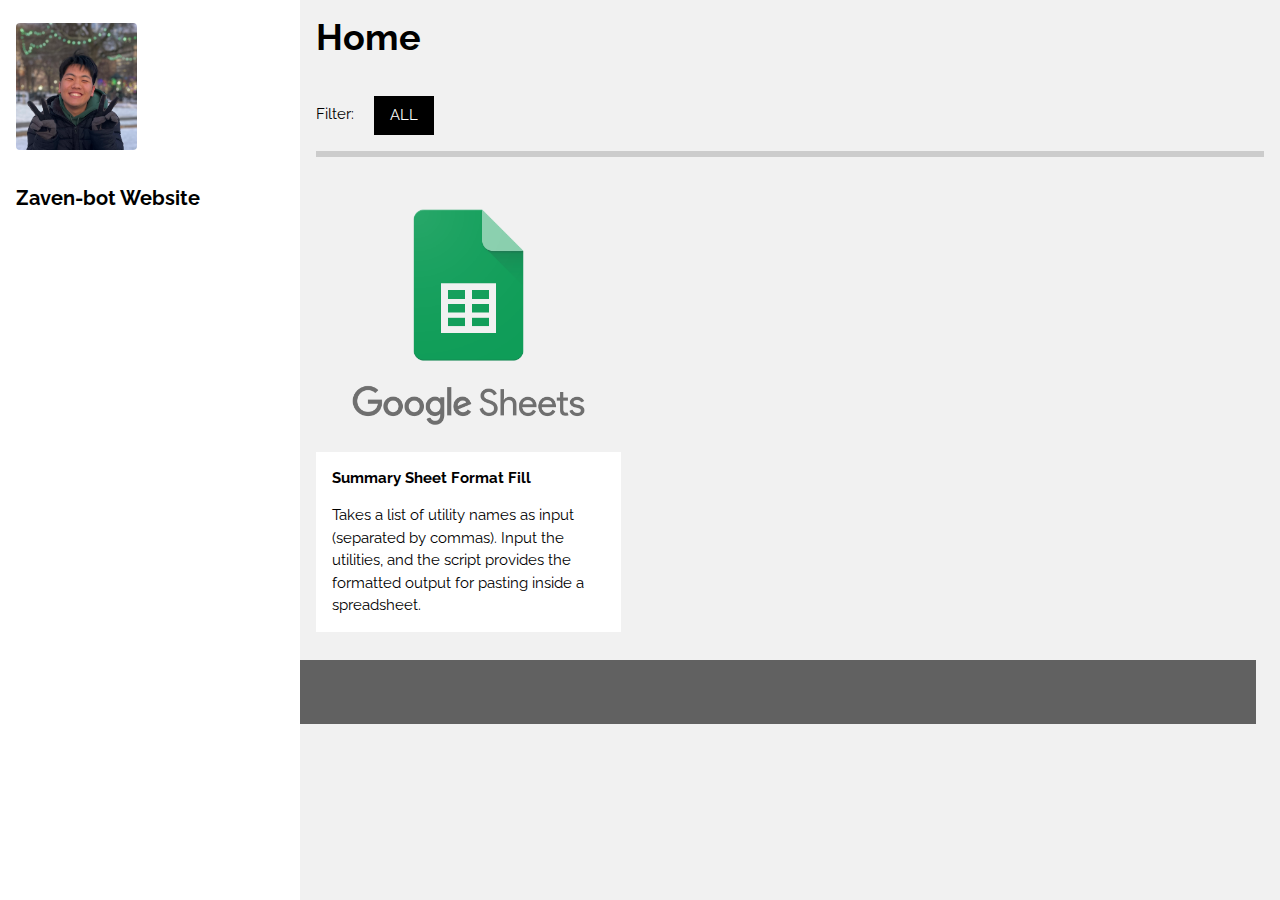
<file: index.html>
<!DOCTYPE html>
<html>
<head>
<title>Home</title>
<meta charset="UTF-8">
<meta name="viewport" content="width=device-width, initial-scale=1">
<link rel="stylesheet" href="newstyles.css">
<link rel="stylesheet" href="https://fonts.googleapis.com/css?family=Raleway">
<link rel="stylesheet" href="https://cdnjs.cloudflare.com/ajax/libs/font-awesome/4.7.0/css/font-awesome.min.css">
<style>
body,h1,h2,h3,h4,h5,h6 {font-family: "Raleway", sans-serif}
</style>
</head>
<body class="w3-light-grey w3-content" style="max-width:1600px">

<!-- Sidebar/menu -->
<nav class="w3-sidebar w3-collapse w3-white w3-animate-left" style="z-index:3;width:300px;" id="mySidebar"><br>
  <div class="w3-container">
    <!-- <a href="#" onclick="w3_close()" class="w3-hide-large w3-right w3-jumbo w3-padding w3-hover-grey" title="close menu">
      <i class="fa fa-remove"></i>
    </a> -->
    <img src="Ian.jpg" style="width:45%;" class="w3-round"><br><br>
    <h4><b>Zaven-bot Website</b></h4>
    <!-- <p class="w3-text-grey">Template by W3.CSS</p> -->
  </div>
  <div class="w3-bar-block">
    <!-- <a href="#portfolio" onclick="w3_close()" class="w3-bar-item w3-button w3-padding w3-text-teal"><i class="fa fa-th-large fa-fw w3-margin-right"></i>PORTFOLIO</a>  -->
    <!-- <a href="#about" onclick="w3_close()" class="w3-bar-item w3-button w3-padding"><i class="fa fa-user fa-fw w3-margin-right"></i>ABOUT</a>  -->
    <!-- <a href="#contact" onclick="w3_close()" class="w3-bar-item w3-button w3-padding"><i class="fa fa-envelope fa-fw w3-margin-right"></i>CONTACT</a> -->
  </div>
  <!-- <div class="w3-panel w3-large">
    <i class="fa fa-facebook-official w3-hover-opacity"></i>
    <i class="fa fa-instagram w3-hover-opacity"></i>
    <i class="fa fa-snapchat w3-hover-opacity"></i>
    <i class="fa fa-pinterest-p w3-hover-opacity"></i>
    <i class="fa fa-twitter w3-hover-opacity"></i>
    <i class="fa fa-linkedin w3-hover-opacity"></i>
  </div> -->
</nav>

<!-- Overlay effect when opening sidebar on small screens -->
<div class="w3-overlay w3-hide-large w3-animate-opacity" onclick="w3_close()" style="cursor:pointer" title="close side menu" id="myOverlay"></div>

<!-- !PAGE CONTENT! -->
<div class="w3-main" style="margin-left:300px">

  <!-- Header -->
  <header id="portfolio">
    <!-- <a href="#"><img src="/w3images/avatar_g2.jpg" style="width:65px;" class="w3-circle w3-right w3-margin w3-hide-large w3-hover-opacity"></a> -->
    <span class="w3-button w3-hide-large w3-xxlarge w3-hover-text-grey" onclick="w3_open()"><i class="fa fa-bars"></i></span>
    <div class="w3-container">
    <h1><b>Home</b></h1>
    <div class="w3-section w3-bottombar w3-padding-16">
      <span class="w3-margin-right">Filter:</span> 
      <button class="w3-button w3-black">ALL</button>
      <!-- <button class="w3-button w3-white"><i class="fa fa-diamond w3-margin-right"></i>Design</button>
      <button class="w3-button w3-white w3-hide-small"><i class="fa fa-photo w3-margin-right"></i>Photos</button>
      <button class="w3-button w3-white w3-hide-small"><i class="fa fa-map-pin w3-margin-right"></i>Art</button> -->
    </div>
    </div>
  </header>
  
  <!-- First Photo Grid-->
  <div class="w3-row-padding">
        
        <div class="w3-third w3-container w3-margin-bottom">
                <a href="ssff.html" style="text-decoration: none;"> <!-- Add style here -->
                    <img src="googlesheets.png" alt="Google Sheets" style="width:100%" class="w3-hover-opacity">
                    <div class="w3-container w3-white">
                        <p><b>Summary Sheet Format Fill</b></p>
                        <p>Takes a list of utility names as input (separated by commas). Input the utilities, and the script provides the formatted output for pasting inside a spreadsheet.</p>
                    </div>
                </a>
            </div>
    <!-- <div class="w3-third w3-container w3-margin-bottom">
      <img src="/w3images/lights.jpg" alt="Norway" style="width:100%" class="w3-hover-opacity">
      <div class="w3-container w3-white">
        <p><b>Lorem Ipsum</b></p>
        <p>Praesent tincidunt sed tellus ut rutrum. Sed vitae justo condimentum, porta lectus vitae, ultricies congue gravida diam non fringilla.</p>
      </div>
    </div>
    <div class="w3-third w3-container">
      <img src="/w3images/nature.jpg" alt="Norway" style="width:100%" class="w3-hover-opacity">
      <div class="w3-container w3-white">
        <p><b>Lorem Ipsum</b></p>
        <p>Praesent tincidunt sed tellus ut rutrum. Sed vitae justo condimentum, porta lectus vitae, ultricies congue gravida diam non fringilla.</p>
      </div> -->
    </div>
  </div>
  
  <!-- Second Photo Grid-->
  <!-- <div class="w3-row-padding">
    <div class="w3-third w3-container w3-margin-bottom">
      <img src="/w3images/p1.jpg" alt="Norway" style="width:100%" class="w3-hover-opacity">
      <div class="w3-container w3-white">
        <p><b>Lorem Ipsum</b></p>
        <p>Praesent tincidunt sed tellus ut rutrum. Sed vitae justo condimentum, porta lectus vitae, ultricies congue gravida diam non fringilla.</p>
      </div>
    </div>
    <div class="w3-third w3-container w3-margin-bottom">
      <img src="/w3images/p2.jpg" alt="Norway" style="width:100%" class="w3-hover-opacity">
      <div class="w3-container w3-white">
        <p><b>Lorem Ipsum</b></p>
        <p>Praesent tincidunt sed tellus ut rutrum. Sed vitae justo condimentum, porta lectus vitae, ultricies congue gravida diam non fringilla.</p>
      </div>
    </div>
    <div class="w3-third w3-container">
      <img src="/w3images/p3.jpg" alt="Norway" style="width:100%" class="w3-hover-opacity">
      <div class="w3-container w3-white">
        <p><b>Lorem Ipsum</b></p>
        <p>Praesent tincidunt sed tellus ut rutrum. Sed vitae justo condimentum, porta lectus vitae, ultricies congue gravida diam non fringilla.</p>
      </div>
    </div>
  </div> -->

  <!-- Pagination -->
  <!-- <div class="w3-center w3-padding-32">
    <div class="w3-bar">
      <a href="#" class="w3-bar-item w3-button w3-hover-black">«</a>
      <a href="#" class="w3-bar-item w3-black w3-button">1</a>
      <a href="#" class="w3-bar-item w3-button w3-hover-black">2</a>
      <a href="#" class="w3-bar-item w3-button w3-hover-black">3</a>
      <a href="#" class="w3-bar-item w3-button w3-hover-black">4</a>
      <a href="#" class="w3-bar-item w3-button w3-hover-black">»</a>
    </div>
  </div> -->

  <!-- Images of Me -->
  <!-- <div class="w3-row-padding w3-padding-16" id="about">
    <div class="w3-col m6">
      <img src="/w3images/avatar_g.jpg" alt="Me" style="width:100%">
    </div>
    <div class="w3-col m6">
      <img src="/w3images/me2.jpg" alt="Me" style="width:100%">
    </div>
  </div> -->

  <div class="w3-container w3-padding-large" style="margin-bottom:32px">
    <!-- <h4><b>About Me</b></h4>
    <p>Just me, myself and I, exploring the universe of unknownment. I have a heart of love and an interest of lorem ipsum and mauris neque quam blog. I want to share my world with you. Praesent tincidunt sed tellus ut rutrum. Sed vitae justo condimentum, porta lectus vitae, ultricies congue gravida diam non fringilla. Praesent tincidunt sed tellus ut rutrum. Sed vitae justo condimentum, porta lectus vitae, ultricies congue gravida diam non fringilla.</p>
    <hr> -->
    
    <!-- <h4>Technical Skills</h4> -->
    <!-- Progress bars / Skills -->
    <!-- <p>Photography</p>
    <div class="w3-grey">
      <div class="w3-container w3-dark-grey w3-padding w3-center" style="width:95%">95%</div>
    </div>
    <p>Web Design</p>
    <div class="w3-grey">
      <div class="w3-container w3-dark-grey w3-padding w3-center" style="width:85%">85%</div>
    </div>
    <p>Photoshop</p>
    <div class="w3-grey">
      <div class="w3-container w3-dark-grey w3-padding w3-center" style="width:80%">80%</div>
    </div>
    <p>
      <button class="w3-button w3-dark-grey w3-padding-large w3-margin-top w3-margin-bottom">
        <i class="fa fa-download w3-margin-right"></i>Download Resume
      </button>
    </p>
    <hr>
    
    <h4>How much I charge</h4> -->
    <!-- Pricing Tables -->
    <!-- <div class="w3-row-padding" style="margin:0 -16px">
      <div class="w3-third w3-margin-bottom">
        <ul class="w3-ul w3-border w3-white w3-center w3-opacity w3-hover-opacity-off">
          <li class="w3-black w3-xlarge w3-padding-32">Basic</li>
          <li class="w3-padding-16">Web Design</li>
          <li class="w3-padding-16">Photography</li>
          <li class="w3-padding-16">1GB Storage</li>
          <li class="w3-padding-16">Mail Support</li>
          <li class="w3-padding-16">
            <h2>$ 10</h2>
            <span class="w3-opacity">per month</span>
          </li>
          <li class="w3-light-grey w3-padding-24">
            <button class="w3-button w3-teal w3-padding-large w3-hover-black">Sign Up</button>
          </li>
        </ul>
      </div>
      
      <div class="w3-third w3-margin-bottom">
        <ul class="w3-ul w3-border w3-white w3-center w3-opacity w3-hover-opacity-off">
          <li class="w3-teal w3-xlarge w3-padding-32">Pro</li>
          <li class="w3-padding-16">Web Design</li>
          <li class="w3-padding-16">Photography</li>
          <li class="w3-padding-16">50GB Storage</li>
          <li class="w3-padding-16">Endless Support</li>
          <li class="w3-padding-16">
            <h2>$ 25</h2>
            <span class="w3-opacity">per month</span>
          </li>
          <li class="w3-light-grey w3-padding-24">
            <button class="w3-button w3-teal w3-padding-large w3-hover-black">Sign Up</button>
          </li>
        </ul>
      </div>
      
      <div class="w3-third">
        <ul class="w3-ul w3-border w3-white w3-center w3-opacity w3-hover-opacity-off">
          <li class="w3-black w3-xlarge w3-padding-32">Premium</li>
          <li class="w3-padding-16">Web Design</li>
          <li class="w3-padding-16">Photography</li>
          <li class="w3-padding-16">Unlimited Storage</li>
          <li class="w3-padding-16">Endless Support</li>
          <li class="w3-padding-16">
            <h2>$ 25</h2>
            <span class="w3-opacity">per month</span>
          </li>
          <li class="w3-light-grey w3-padding-24">
            <button class="w3-button w3-teal w3-padding-large w3-hover-black">Sign Up</button>
          </li>
        </ul>
      </div>
    </div>
  </div> -->
  
  <!-- Contact Section -->
  <!-- <div class="w3-container w3-padding-large w3-grey">
    <h4 id="contact"><b>Contact Me</b></h4>
    <div class="w3-row-padding w3-center w3-padding-24" style="margin:0 -16px">
      <div class="w3-third w3-dark-grey">
        <p><i class="fa fa-envelope w3-xxlarge w3-text-light-grey"></i></p>
        <p>ianuneb@gmail.com</p>
      </div>
      <div class="w3-third w3-teal">
        <p><i class="fa fa-map-marker w3-xxlarge w3-text-light-grey"></i></p>
        <p>Chicago, US</p>
      </div>
      <div class="w3-third w3-dark-grey">
        <p><i class="fa fa-phone w3-xxlarge w3-text-light-grey"></i></p>
        <p>512312311</p>
      </div>
    </div>
    <hr class="w3-opacity">
    <form action="/action_page.php" target="_blank">
      <div class="w3-section">
        <label>Name</label>
        <input class="w3-input w3-border" type="text" name="Name" required>
      </div>
      <div class="w3-section">
        <label>Email</label>
        <input class="w3-input w3-border" type="text" name="Email" required>
      </div>
      <div class="w3-section">
        <label>Message</label>
        <input class="w3-input w3-border" type="text" name="Message" required>
      </div>
      <button type="submit" class="w3-button w3-black w3-margin-bottom"><i class="fa fa-paper-plane w3-margin-right"></i>Send Message</button>
    </form>
  </div> -->

  <!-- Footer -->
  <footer class="w3-container w3-padding-32 w3-dark-grey">
  <!-- <div class="w3-row-padding">
    <div class="w3-third">
      <h3>FOOTER</h3>
      <p>Praesent tincidunt sed tellus ut rutrum. Sed vitae justo condimentum, porta lectus vitae, ultricies congue gravida diam non fringilla.</p>
      <p>Powered by <a href="https://www.w3schools.com/w3css/default.asp" target="_blank">w3.css</a></p>
    </div>
  
    <div class="w3-third">
      <h3>BLOG POSTS</h3>
      <ul class="w3-ul w3-hoverable">
        <li class="w3-padding-16">
          <img src="/w3images/workshop.jpg" class="w3-left w3-margin-right" style="width:50px">
          <span class="w3-large">Lorem</span><br>
          <span>Sed mattis nunc</span>
        </li>
        <li class="w3-padding-16">
          <img src="/w3images/gondol.jpg" class="w3-left w3-margin-right" style="width:50px">
          <span class="w3-large">Ipsum</span><br>
          <span>Praes tinci sed</span>
        </li> 
      </ul>
    </div>

    <div class="w3-third">
      <h3>POPULAR TAGS</h3>
      <p>
        <span class="w3-tag w3-black w3-margin-bottom">Travel</span> <span class="w3-tag w3-grey w3-small w3-margin-bottom">New York</span> <span class="w3-tag w3-grey w3-small w3-margin-bottom">London</span>
        <span class="w3-tag w3-grey w3-small w3-margin-bottom">IKEA</span> <span class="w3-tag w3-grey w3-small w3-margin-bottom">NORWAY</span> <span class="w3-tag w3-grey w3-small w3-margin-bottom">DIY</span>
        <span class="w3-tag w3-grey w3-small w3-margin-bottom">Ideas</span> <span class="w3-tag w3-grey w3-small w3-margin-bottom">Baby</span> <span class="w3-tag w3-grey w3-small w3-margin-bottom">Family</span>
        <span class="w3-tag w3-grey w3-small w3-margin-bottom">News</span> <span class="w3-tag w3-grey w3-small w3-margin-bottom">Clothing</span> <span class="w3-tag w3-grey w3-small w3-margin-bottom">Shopping</span>
        <span class="w3-tag w3-grey w3-small w3-margin-bottom">Sports</span> <span class="w3-tag w3-grey w3-small w3-margin-bottom">Games</span>
      </p>
    </div>

  </div> -->
  </footer>
  
  <!-- <div class="w3-black w3-center w3-padding-24"></div> -->

<!-- End page content -->
</div>

<script>
// Script to open and close sidebar
function w3_open() {
    document.getElementById("mySidebar").style.display = "block";
    document.getElementById("myOverlay").style.display = "block";
}
 
function w3_close() {
    document.getElementById("mySidebar").style.display = "none";
    document.getElementById("myOverlay").style.display = "none";
}
</script>

</body>
</html>
</file>
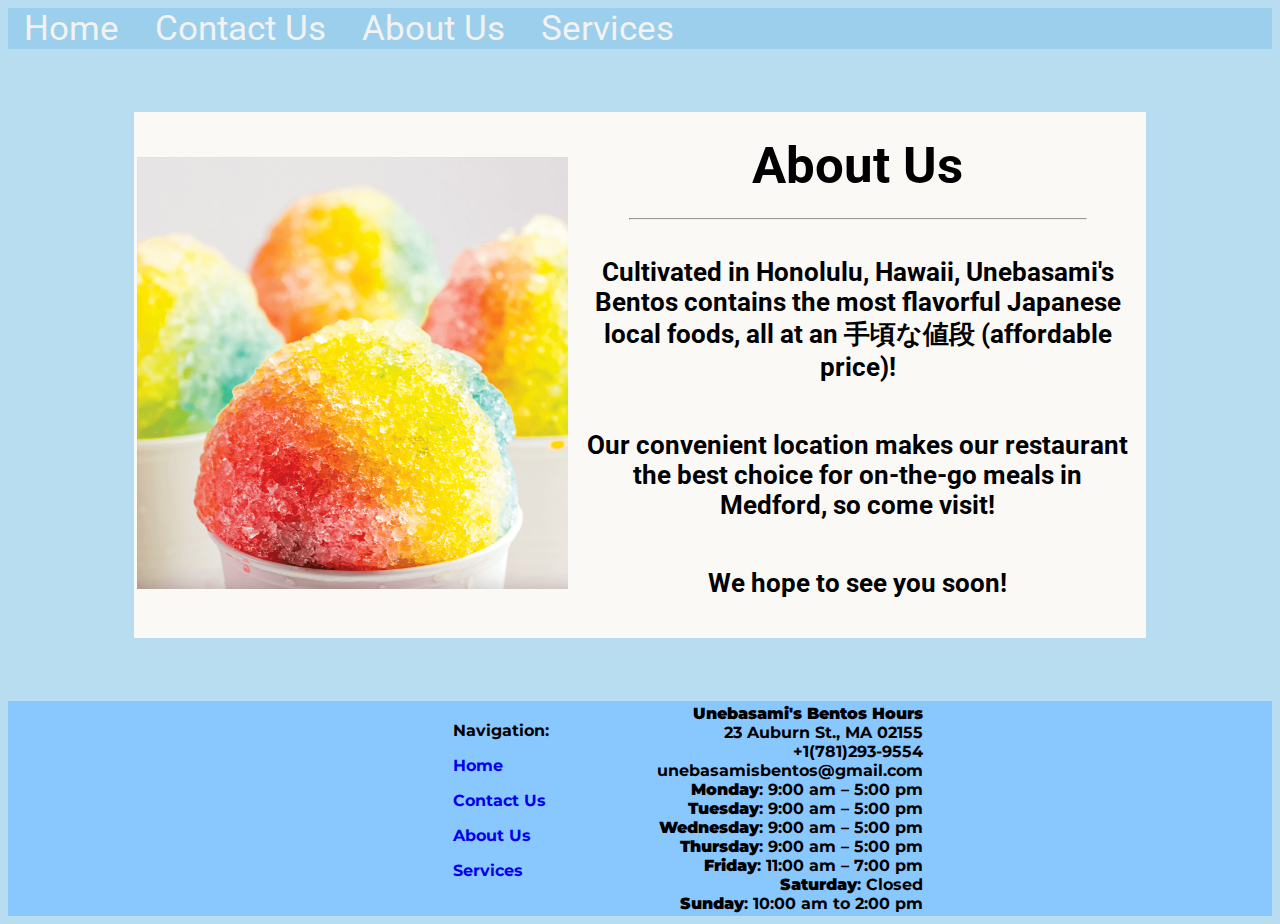
<file: aboutus.html>
<!DOCTYPE html>

<html lang="en">
    <head>
        <meta name="viewport" content="width=device-width, initial-scale=1" charset="utf-8"> 
        <title>Unebasami Bento Contacts</title>
        <link rel="stylesheet" href="styles.css">
    </head>
    <body>
        <!-- Home -->
        <div class="topnav" id="home">
            <a href="index.html">Home</a>
            <a href="contact.html">Contact Us</a>
            <a href="aboutus.html">About Us</a>
            <a href="services.html">Services</a>
        </div>
        <table class="white_table_about">
            <tr>
                <th><img class="shavedice" src="shavedice.png"></th>
                <th>
                    <p class ="intro">About Us</p>
                    <hr class ="semi-line">
                    <p class="desc">Cultivated in Honolulu, Hawaii, Unebasami's Bentos contains the most flavorful Japanese local foods, all at an 手頃な値段 (affordable price)!</p>
                    <p class="desc">Our convenient location makes our restaurant the best choice for on-the-go meals in Medford, so come visit!</p>
                    <p class="desc">We hope to see you soon!</p>
                </th>
            </tr>
        </table>
    </body>
    <footer>
        <table>
            <tr>
                <th class="bottom-left">
                    Navigation:
                    <p><a href="index.html" class="footer-nav">Home</a></p>
                    <p><a href="contact.html" class="footer-nav">Contact Us</a></p>
                    <p><a href="aboutus.html" class="footer-nav">About Us</a></p>
                    <p><a href="services.html" class="footer-nav">Services</a></p>
                </th>
                <th class="bottom-right">
                    <strong>Unebasami's Bentos Hours</strong>
                    <br>
                    23 Auburn St., MA 02155
                    <br>
                    +1(781)293-9554
                    <br>
                    unebasamisbentos@gmail.com
                    <br>
                    <strong>Monday</strong>: 9:00 am – 5:00 pm
                    <br>
                    <strong>Tuesday</strong>: 9:00 am – 5:00 pm
                    <br>
                    <strong>Wednesday</strong>: 9:00 am – 5:00 pm
                    <br>
                    <strong>Thursday</strong>: 9:00 am – 5:00 pm
                    <br>
                    <strong>Friday</strong>: 11:00 am – 7:00 pm
                    <br>
                    <strong>Saturday</strong>: Closed
                    <br>
                    <strong>Sunday</strong>: 10:00 am to 2:00 pm
                </th>
            </tr>
        </table>
    </footer>
</html>
</file>
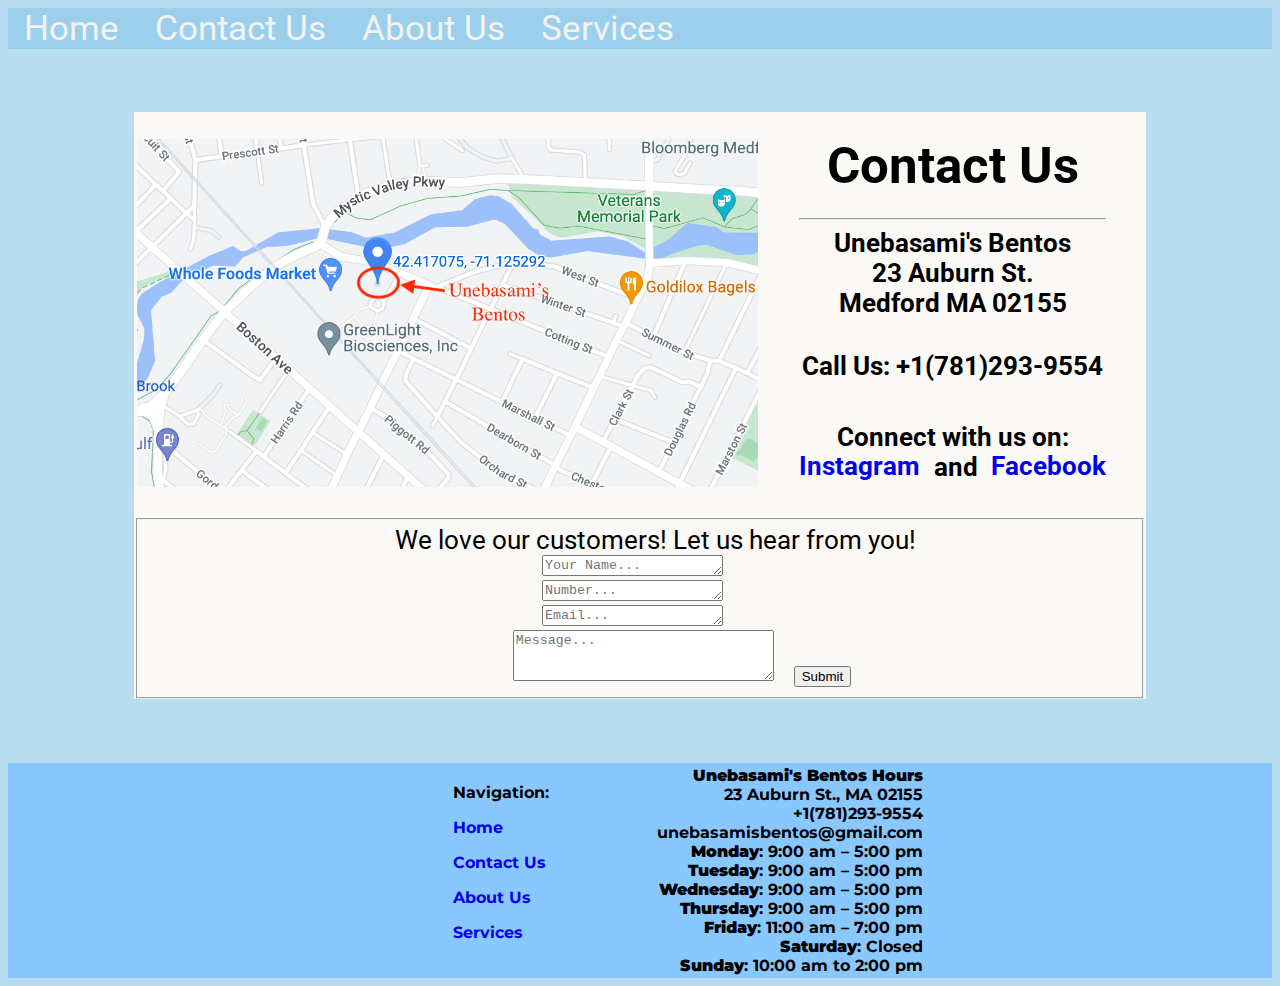
<file: contact.html>
<!DOCTYPE html>

<html lang="en">
    <head>
        <meta name="viewport" content="width=device-width, initial-scale=1" charset="utf-8"> 
        <title>Unebasami Bento Contacts</title>
        <link rel="stylesheet" href="styles.css">
    </head>
    <body>
        <!-- Home -->
        <div class="topnav" id="home">
            <a href="index.html">Home</a>
            <a href="contact.html">Contact Us</a>
            <a href="aboutus.html">About Us</a>
            <a href="services.html">Services</a>
        </div>

        <table class="white_table">
            <tr>
                <th>
                    <img class="shavedice" src="gps.png">
                </th>
                <th>
                    <p class ="intro">Contact Us</p>
                    <hr class ="semi-line">
                    <span class="desc">Unebasami's Bentos</span>
                    <br>
                    <span class="desc">23 Auburn St.</span>
                    <br>
                    <span class="desc">Medford MA 02155</span>

                    <p class="desc">Call Us: +1(781)293-9554</p>
                    <p class="desc">Connect with us on: <a class="desc" href="https://www.instagram.com/" target="_blank">Instagram</a> and <a class="desc" href="https://www.facebook.com/" target="_blank">Facebook</a></p>
                </th>
            </tr>
        </table>
        <form class="small-close-form">
            <fieldset>
                <span class="contact_intro">We love our customers! Let us hear from you!</span>
                <br>
                <label for="name" class="blocky">
                    <textarea id="name" name="name" rows="1" cols="20" placeholder="Your Name..." required></textarea>
                </label> 
                <label for="phone" class="blocky">
                    <textarea id="phone" name="phone" rows="1" cols="20" placeholder="Number..." required></textarea>
                </label>  
                <label for="email" class="blocky">
                    <textarea id="email" name="email" rows="1" cols="20" placeholder="Email..." required></textarea>
                </label>
                <label for="msg" class="blocky_message">
                    <textarea id="msg" name="msg" rows="3" cols="30" placeholder="Message..." required></textarea>
                </label>
                &nbsp; &nbsp;
                <input type="submit" value="Submit" />
            </fieldset>
        </form>
        <footer>
            <table>
                <tr>
                    <th class="bottom-left">
                        Navigation:
                        <p><a href="index.html" class="footer-nav">Home</a></p>
                        <p><a href="contact.html" class="footer-nav">Contact Us</a></p>
                        <p><a href="aboutus.html" class="footer-nav">About Us</a></p>
                        <p><a href="services.html" class="footer-nav">Services</a></p>
                    </th>
                    <th class="bottom-right">
                        <strong>Unebasami's Bentos Hours</strong>
                        <br>
                        23 Auburn St., MA 02155
                        <br>
                        +1(781)293-9554
                        <br>
                        unebasamisbentos@gmail.com
                        <br>
                        <strong>Monday</strong>: 9:00 am – 5:00 pm
                        <br>
                        <strong>Tuesday</strong>: 9:00 am – 5:00 pm
                        <br>
                        <strong>Wednesday</strong>: 9:00 am – 5:00 pm
                        <br>
                        <strong>Thursday</strong>: 9:00 am – 5:00 pm
                        <br>
                        <strong>Friday</strong>: 11:00 am – 7:00 pm
                        <br>
                        <strong>Saturday</strong>: Closed
                        <br>
                        <strong>Sunday</strong>: 10:00 am to 2:00 pm
                    </th>
                </tr>
            </table>
        </footer>
    </body>
</html>
</file>
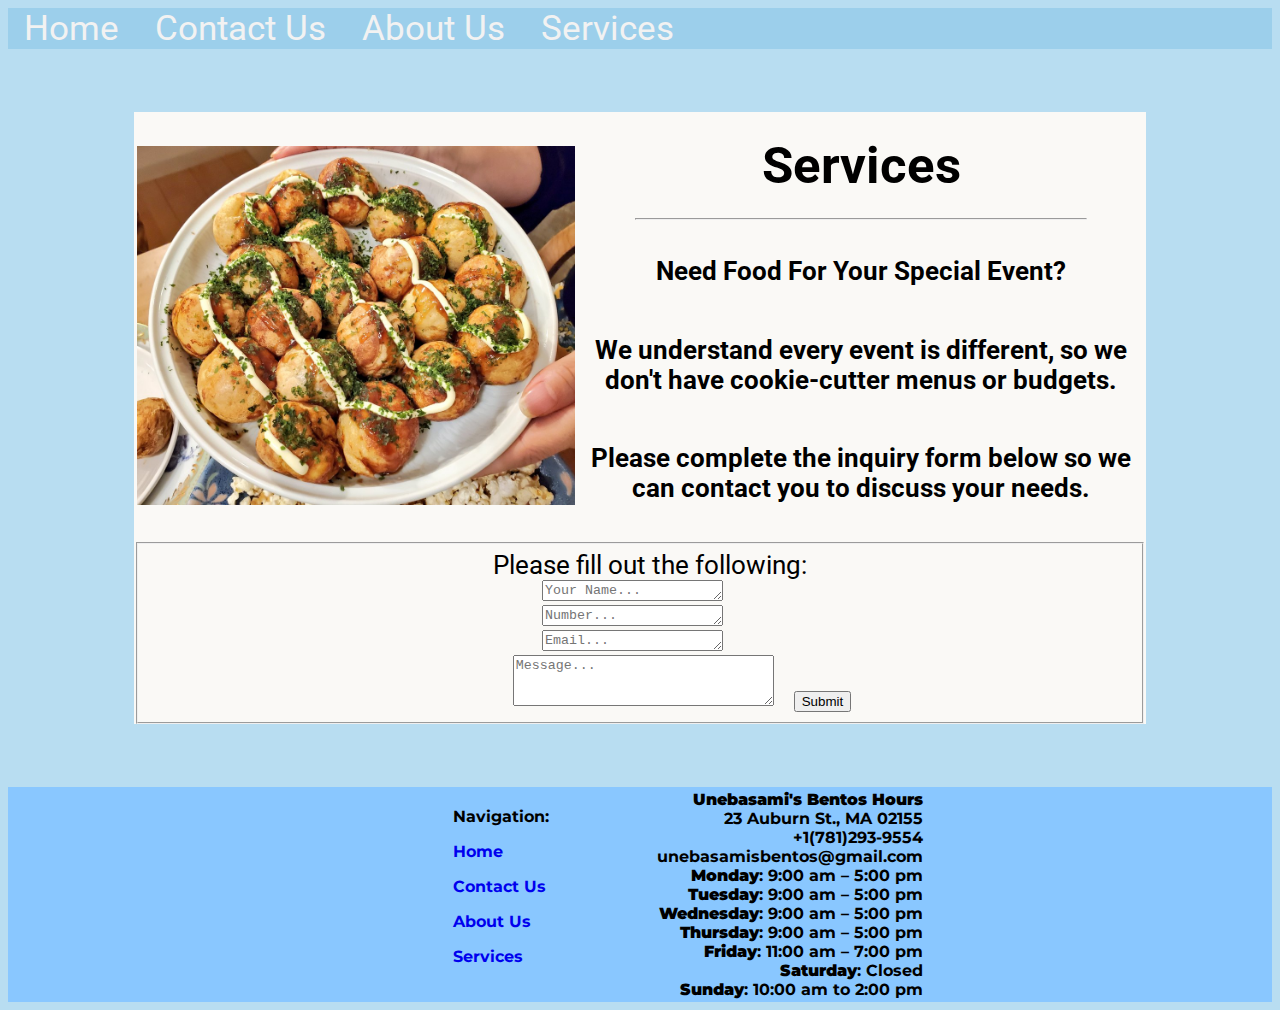
<file: services.html>
<!DOCTYPE html>

<html lang="en">
    <head>
        <meta name="viewport" content="width=device-width, initial-scale=1" charset="utf-8"> 
        <title>Unebasami Bento Services</title>
        <link rel="stylesheet" href="styles.css">
        <link rel="stylesheet" href="https://fonts.googleapis.com/css?family=Montserrat">
        
    </head>
    <body>
        <!-- Home -->
        <div class="topnav" id="home">
            <a href="index.html">Home</a>
            <a href="contact.html">Contact Us</a>
            <a href="aboutus.html">About Us</a>
            <a href="services.html">Services</a>
        </div>
        <table class="white_table">
            <tr>
                <th><img class="shavedice" src="takoyaki.png"></th>
                <th>
                    <p class ="intro">Services</p>
                    <hr class ="semi-line">
                    <p class="desc">Need Food For Your Special Event?</p>
                    <p class="desc">We understand every event is different, so we don't have cookie-cutter menus or budgets.</p>
                    <p class="desc">Please complete the inquiry form below so we can contact you to discuss your needs.
                    </p>
                </th>
            </tr>
        </table>
        <form class="small-close-form">
            <fieldset>
                <span class="contact_intro2">Please fill out the following: </span>
                <label for="name" class="blocky">
                    <textarea id="name" name="name" rows="1" cols="20" placeholder="Your Name..." required></textarea>
                </label> 
                <label for="phone" class="blocky">
                    <textarea id="phone" name="phone" rows="1" cols="20" placeholder="Number..." required></textarea>
                </label>  
                <label for="email" class="blocky">
                    <textarea id="email" name="email" rows="1" cols="20" placeholder="Email..." required></textarea>
                </label>
                <label for="msg" class="blocky_message">
                    <textarea id="msg" name="msg" rows="3" cols="30" placeholder="Message..." required></textarea>
                </label>
                &nbsp; &nbsp;
                <input type="submit" value="Submit" />
            </fieldset>
            
        </form>
    </body>
    <footer>
        <table>
            <tr>
                <th class="bottom-left">
                    Navigation:
                    <p><a href="index.html" class="footer-nav">Home</a></p>
                    <p><a href="contact.html" class="footer-nav">Contact Us</a></p>
                    <p><a href="aboutus.html" class="footer-nav">About Us</a></p>
                    <p><a href="services.html" class="footer-nav">Services</a></p>
                </th>
                <th class="bottom-right">
                    <strong>Unebasami's Bentos Hours</strong>
                    <br>
                    23 Auburn St., MA 02155
                    <br>
                    +1(781)293-9554
                    <br>
                    unebasamisbentos@gmail.com
                    <br>
                    <strong>Monday</strong>: 9:00 am – 5:00 pm
                    <br>
                    <strong>Tuesday</strong>: 9:00 am – 5:00 pm
                    <br>
                    <strong>Wednesday</strong>: 9:00 am – 5:00 pm
                    <br>
                    <strong>Thursday</strong>: 9:00 am – 5:00 pm
                    <br>
                    <strong>Friday</strong>: 11:00 am – 7:00 pm
                    <br>
                    <strong>Saturday</strong>: Closed
                    <br>
                    <strong>Sunday</strong>: 10:00 am to 2:00 pm
                </th>
            </tr>
        </table>
    </footer>

</html>
</file>
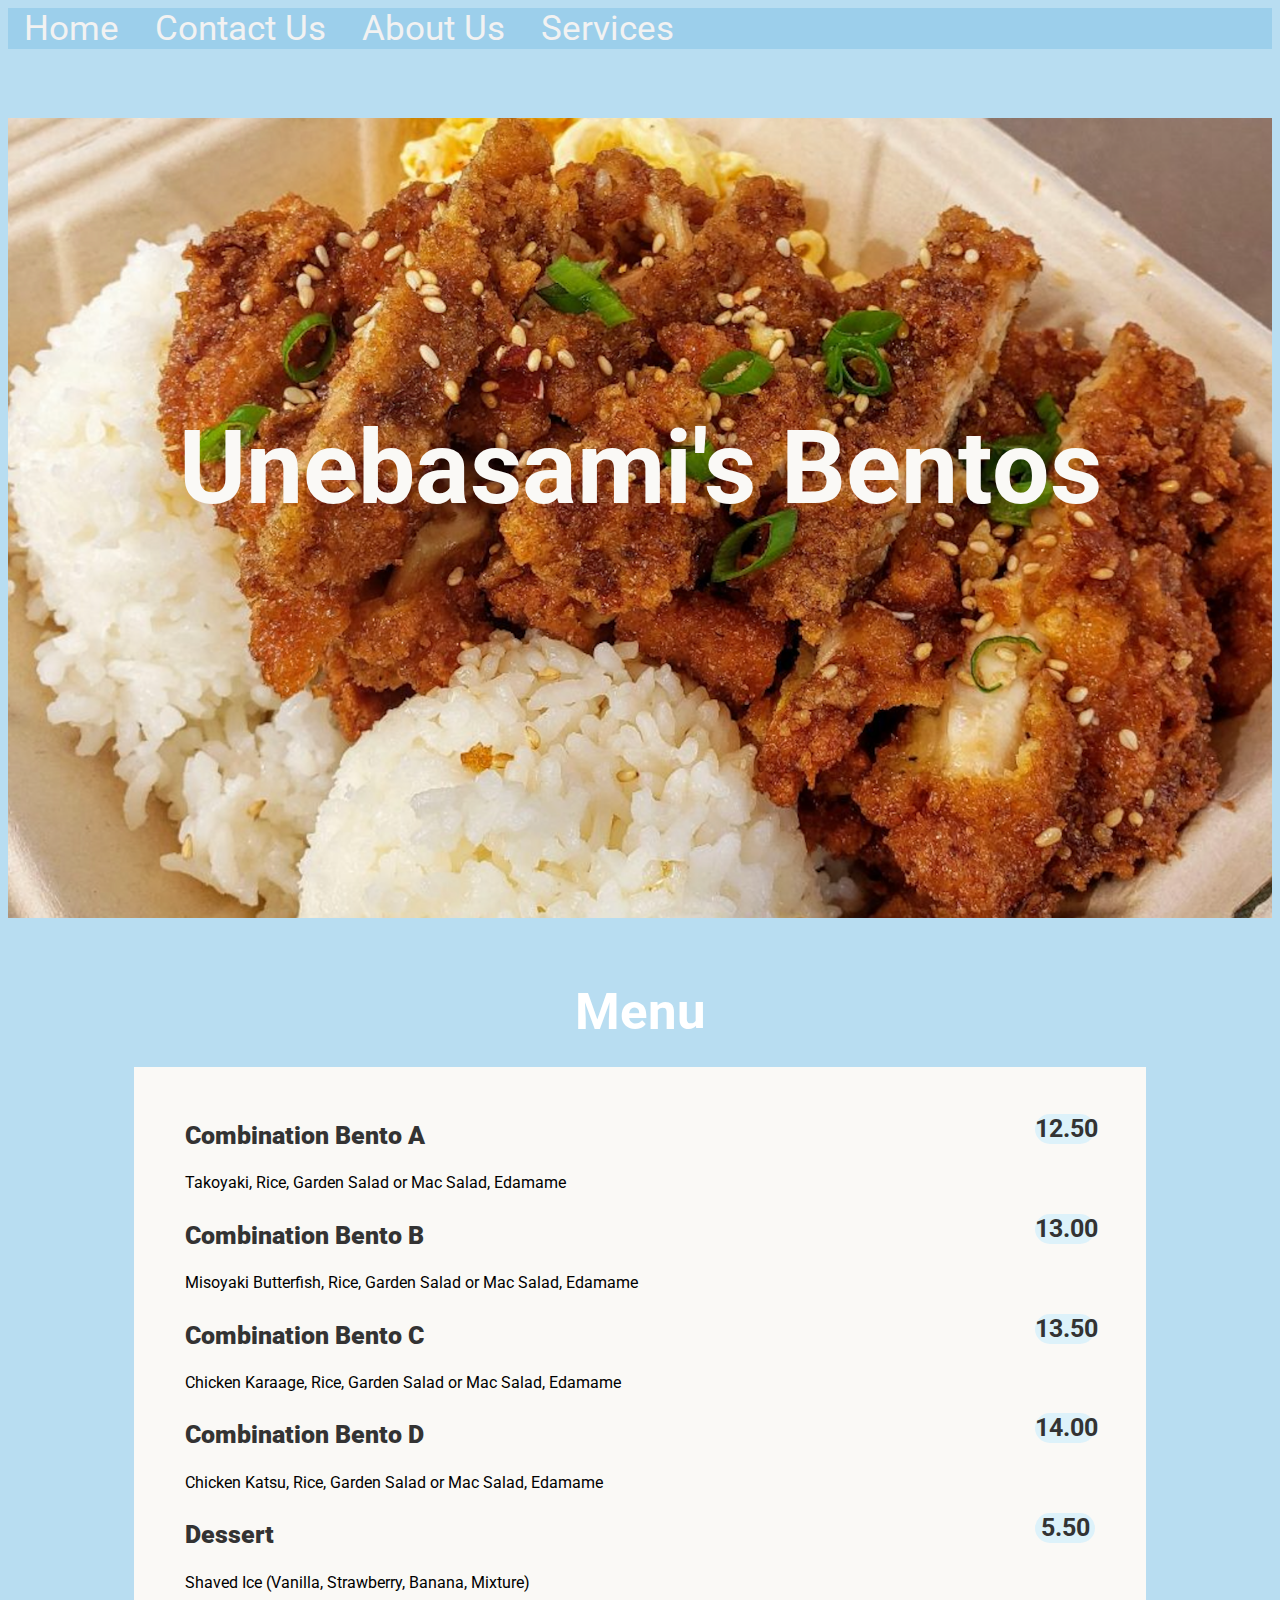
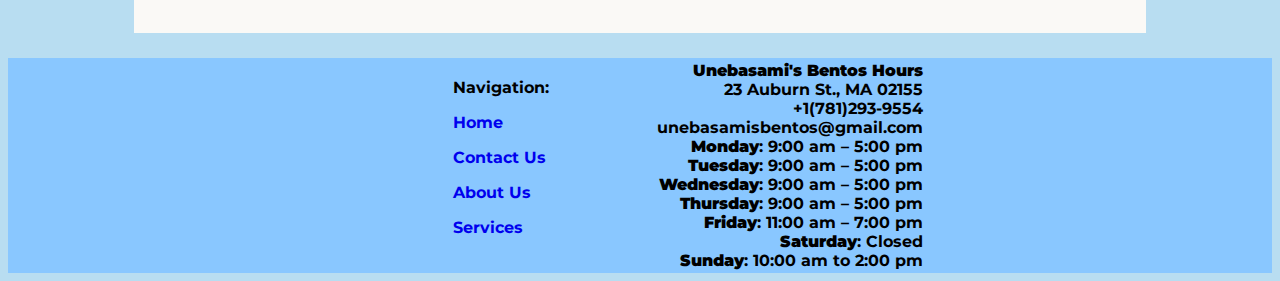
<file: slay.html>
<!DOCTYPE HTML>
<html lang="en">
    <head>
        <meta name="viewport" content="width=device-width, initial-scale=1" charset="utf-8"> 
        <title>Zaven-Bot Misc</title>
        <link rel="stylesheet" href="styles.css">
        <style type ="text/css">
            .unebasami {
                padding-top: 23%;
                text-align: center;
                color: rgba(250, 249, 246, 1);
                font-size: 8vw;
            }
        </style>
    </head>
    <body>
        <!-- Home -->
            <div class="topnav" id="home">
                <a href="index.html" class="hovered-nav">Home</a>
                <a href="contact.html" class="hovered-nav">Contact Us</a>
                <a href="aboutus.html" class="hovered-nav">About Us</a>
                <a href="services.html" class="hovered-nav">Services</a>
            </div>
            <div class="background-photo">
                <h1 class="unebasami">Unebasami's Bentos</h1>
            </div>
        <!-- Menu Left -->  
        <h1 class="menu-header">Menu</h1> 
        <div id="menu">
            <h1> 
                <strong class="item-name">Combination Bento A</strong>
                <span class="item-price">12.50</span>
            </h1>
            <p class="item-desc">Takoyaki, Rice, Garden Salad or Mac Salad, Edamame</p>
            <h1>
                <strong class="item-name">Combination Bento B</strong>
                <span class="item-price">13.00</span>
            </h1>
            <p class="item-desc">Misoyaki Butterfish, Rice, Garden Salad or Mac Salad, Edamame</p>
            <h1>
                <strong class="item-name">Combination Bento C</strong>
                <span class="item-price">13.50</span>
            </h1>
            <p class="item-desc">Chicken Karaage, Rice, Garden Salad or Mac Salad, Edamame</p>
            <h1>
                <strong class="item-name">Combination Bento D</strong>
                <span class="item-price">14.00</span>
            </h1>
            <p class="item-desc">Chicken Katsu, Rice, Garden Salad or Mac Salad, Edamame</p>
            <h1>
                <strong class="item-name">Dessert</strong>
                <span class="item-price">5.50</span>
            </h1>
            <p class="item-desc">Shaved Ice (Vanilla, Strawberry, Banana, Mixture)</p>
        </div>
    </body>
    <footer>
        <table>
            <tr>
                <th class="bottom-left">
                    Navigation:
                    <p><a href="index.html" class="footer-nav">Home</a></p>
                    <p><a href="contact.html" class="footer-nav">Contact Us</a></p>
                    <p><a href="aboutus.html" class="footer-nav">About Us</a></p>
                    <p><a href="services.html" class="footer-nav">Services</a></p>
                </th>
                <th class="bottom-right">
                    <strong>Unebasami's Bentos Hours</strong>
                    <br>
                    23 Auburn St., MA 02155
                    <br>
                    +1(781)293-9554
                    <br>
                    unebasamisbentos@gmail.com
                    <br>
                    <strong>Monday</strong>: 9:00 am – 5:00 pm
                    <br>
                    <strong>Tuesday</strong>: 9:00 am – 5:00 pm
                    <br>
                    <strong>Wednesday</strong>: 9:00 am – 5:00 pm
                    <br>
                    <strong>Thursday</strong>: 9:00 am – 5:00 pm
                    <br>
                    <strong>Friday</strong>: 11:00 am – 7:00 pm
                    <br>
                    <strong>Saturday</strong>: Closed
                    <br>
                    <strong>Sunday</strong>: 10:00 am to 2:00 pm
                </th>
            </tr>
        </table>
    </footer>
</html>
</file>
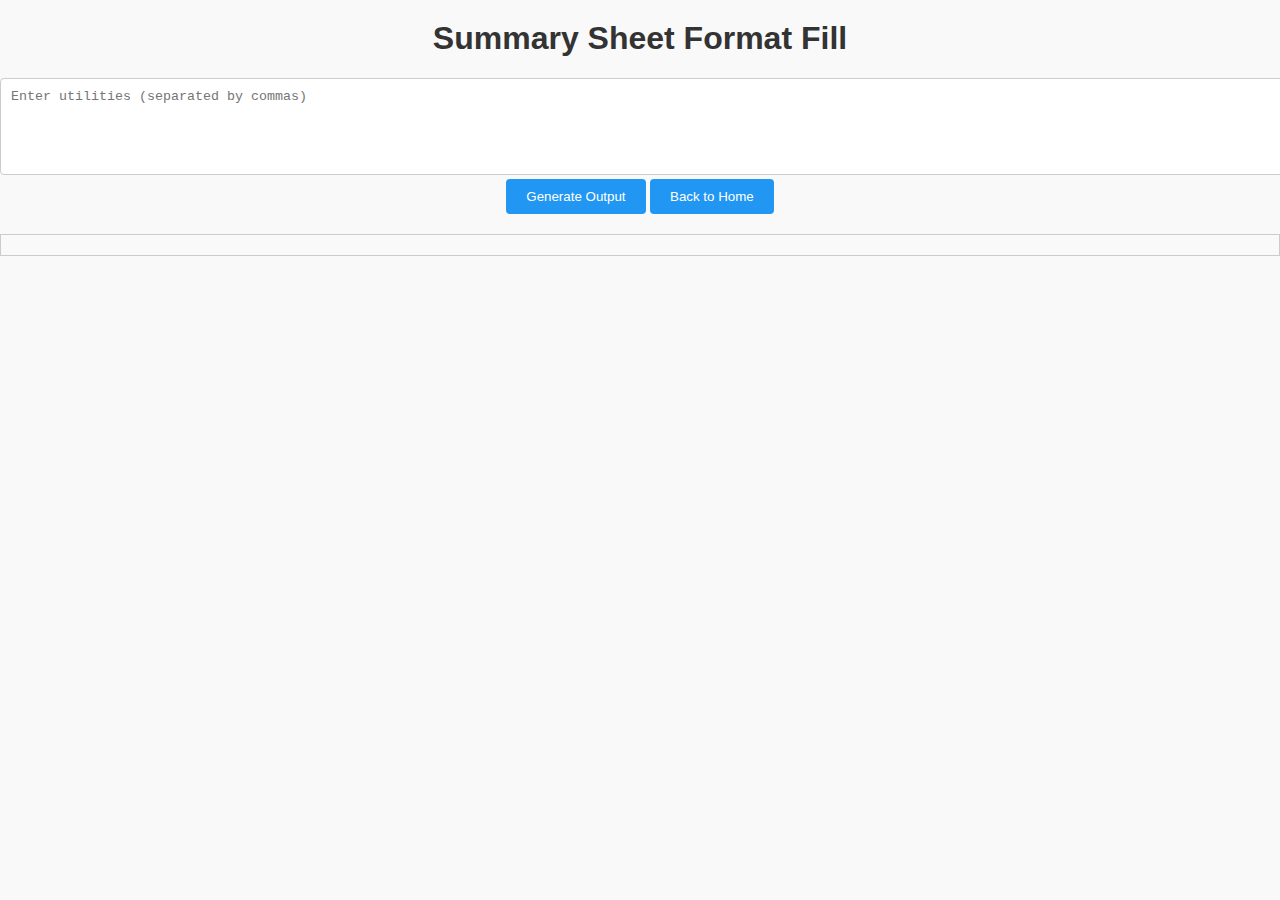
<file: ssff.html>
<!DOCTYPE html>
<html>
<head>
    <title>Summary Sheet Format Fill</title>
    <style>
        /* Apply the CSS rules you provided */
        body {
            font-family: Arial, sans-serif;
            background-color: #f9f9f9;
            margin: 0;
            padding: 0;
        }
        h1 {
            color: #333;
            text-align: center;
            margin-top: 20px;
        }
        form {
            text-align: center;
            margin-top: 20px;
        }
        textarea {
            width: 100%;
            padding: 10px;
            border: 1px solid #ccc;
            border-radius: 4px;
            resize: vertical;
        }
        input[type="button"] {
            background-color: #2196F3;
            color: #fff;
            border: none;
            padding: 10px 20px;
            border-radius: 4px;
            cursor: pointer;
        }
        input[type="button"]:hover {
            background-color: #1976D2;
        }
        pre {
            font-family: Consolas, monospace;
            white-space: pre-wrap;
            background-color: #f9f9f9;
            border: 1px solid #ccc;
            padding: 10px;
            margin-top: 20px;
        }
    </style>
</head>
<body>
    <h1>Summary Sheet Format Fill</h1>
    <form id="utilityForm">
        <textarea id="utilitiesInput" rows="5" cols="50" placeholder="Enter utilities (separated by commas)"></textarea>
        <br>
        <input type="button" value="Generate Output" onclick="generateOutput()">
        <input type="button" value="Back to Home" onclick="goToHome()">
    </form>
    <pre id="output"></pre> <!-- Display the output here -->
    
    <script>
        function generateOutput() {
            const utilitiesInput = document.getElementById("utilitiesInput").value;
            const outputResult = generateUtilityCells(utilitiesInput); // Call your processing function
            
            // Display the output
            document.getElementById("output").textContent = outputResult;
        }

        // Your existing utility generation function (JavaScript version)
        function generateUtilityCells(utilities) {
            // Split the utilities by commas
            const utilityList = utilities.split(",");
            
            // Initialize output string
            let output = "";
            
            // Define the column letters (G to Q)
            const columns = ["H", "I", "J", "K", "L", "M", "N", "O", "P", "Q"];
            
            // Iterate over each utility and generate output
            utilityList.forEach((utility) => {
                output += `='${utility}' !G2\t`;
                output += "\t";
                columns.forEach((column) => {
                    output += `='${utility}' !${column}2\t`;
                });
                output += "\n";
            });
            
            return output.trim();
        }

        // Function to navigate back to index.html (replace with your actual URL)
        function goToHome() {
            window.location.href = "index.html";
        }
    </script>
</body>
</html>
</file>
<file: styles.css>
@import url('https://fonts.googleapis.com/css?family=Roboto&display=swap');
@import url('https://fonts.googleapis.com/css?family=Montserrat&display=swap');

body {
    background-color: rgba(137,199,231, 0.6);
    font-family: "Roboto", serif;
}


.topnav {
    top: 0px;
    background-color:rgba(137,199,231, 0.6);
}

.topnav a{
    
    color:#f2f2f2;
    font-size: 35px;
    text-decoration: none;
    padding: 14px 16px;
    text-align: center;
    
}

.menu-header {
    /*
    rgba(51,51,51,1)
    */
    color: rgba(255,255,255,1);
    text-align: center;
    font-size: 4vw;
    margin: 5% 30% 2% 30%;
    padding: 0px 10px;
    /*
    rgba(255, 255, 0, 0.5)
    */
}

.item-name {

    color: rgba(51,51,51,1);
    font-size: 25px;
    margin-left: 5%;

}

.item-price {

    border-radius: 25px;
    background-color: rgba(202, 236, 253, 0.6);
    width: 60px;
    height: 30px;
    color: rgba(51,51,51,1);
    float: right;
    font-size: 25px;
    text-align: center;
    margin-right: 5%;

}

.item-desc {

    margin-left: 5%;

}

#menu {
    /*
    rgba(51,51,12,0.5)
    */
    
    background-color:rgba(250, 249, 246, 1);
    /*rgba(137,199,231, 0.5);
    */
    margin: 2% 10%;
    padding: 2% 0px;
}

div.topnav:hover {
    background-color: rgba(137,199,255, 1);
}

a.hovered-nav:hover {
    background-color: rgba(250, 249, 246, 1);
    color: rgba(51,51,51,1);
}

.background-photo {
    margin-top: 0px;
    max-width: 100%;
    background-image: url("katsu.png");
    height: 800px;
    background-repeat: no-repeat;
    background-size: cover;
    background-attachment: fixed;
}

.bottom-left {
    text-align: left;
    background-color: rgba(137,199,255, 1);
    width: 200px;
}

.bottom-right {
    background-color: rgba(137,199,255, 1);
    max-width: 100%;
    text-align: right;
}

footer {
    padding-left: 35%;
    background-color: rgba(137,199,255, 1);
    font-family: "Montserrat", serif;
}

.footer-nav {
    text-decoration: none;
}
/*
ABOUT US  and CONTACT US PAGE
*/


.shavedice {
    max-width: 100%;
}

.white_table {
    margin-top: 5%;
    margin-bottom: 0%;
    margin-left: 10%;
    margin-right: 10%;
    background-color:rgba(250, 249, 246, 1);
    width: 80%;
}

.white_table_about {
    margin-top: 5%;
    margin-bottom: 5%;
    margin-left: 10%;
    margin-right: 10%;
    background-color:rgba(250, 249, 246, 1);
    width: 80%;
}

.shavedice_text {
    text-align: center;
    margin-top: 10%;
    margin-bottom: 40%;
    max-width: 40%;
}

.intro {
    font-size: 24px;
    font-size: 4vw;
    line-height: 0;
}

.desc {
    padding: 2%;
    font-size: 16px;
    font-size: 2vw;
    text-decoration: none;
}

.semi-line {
    width: 80%
}


/*
CONTACT US PAGE
*/

.blocky {
    display: block;
    margin-left: 40%;
}

.blocky_message {
    display: inline;
    margin-left: 37%;
    max-width: 50%;
}

.small-form {
    background-color:rgba(250, 249, 246, 1);
    width: 50%;
    margin-left: 23%;
    margin-right: 15%;
}

.contact_intro {
    font-size: 2vw;
    margin-left: 25%;
}

.contact_intro2 {
    font-size: 2vw;
    margin-left: 35%;
}

.small-close-form {
    background-color:rgba(250, 249, 246, 1);
    width: 80%;
    margin-left: 10%;
    margin-right: 10%;
    margin-top: 0;
    margin-bottom: 5%;
}
</file>
<file: newstyles.css>
/* W3.CSS 4.15 December 2020 by Jan Egil and Borge Refsnes */
html{box-sizing:border-box}*,*:before,*:after{box-sizing:inherit}
/* Extract from normalize.css by Nicolas Gallagher and Jonathan Neal git.io/normalize */
html{-ms-text-size-adjust:100%;-webkit-text-size-adjust:100%}body{margin:0}
article,aside,details,figcaption,figure,footer,header,main,menu,nav,section{display:block}summary{display:list-item}
audio,canvas,progress,video{display:inline-block}progress{vertical-align:baseline}
audio:not([controls]){display:none;height:0}[hidden],template{display:none}
a{background-color:transparent}a:active,a:hover{outline-width:0}
abbr[title]{border-bottom:none;text-decoration:underline;text-decoration:underline dotted}
b,strong{font-weight:bolder}dfn{font-style:italic}mark{background:#ff0;color:#000}
small{font-size:80%}sub,sup{font-size:75%;line-height:0;position:relative;vertical-align:baseline}
sub{bottom:-0.25em}sup{top:-0.5em}figure{margin:1em 40px}img{border-style:none}
code,kbd,pre,samp{font-family:monospace,monospace;font-size:1em}hr{box-sizing:content-box;height:0;overflow:visible}
button,input,select,textarea,optgroup{font:inherit;margin:0}optgroup{font-weight:bold}
button,input{overflow:visible}button,select{text-transform:none}
button,[type=button],[type=reset],[type=submit]{-webkit-appearance:button}
button::-moz-focus-inner,[type=button]::-moz-focus-inner,[type=reset]::-moz-focus-inner,[type=submit]::-moz-focus-inner{border-style:none;padding:0}
button:-moz-focusring,[type=button]:-moz-focusring,[type=reset]:-moz-focusring,[type=submit]:-moz-focusring{outline:1px dotted ButtonText}
fieldset{border:1px solid #c0c0c0;margin:0 2px;padding:.35em .625em .75em}
legend{color:inherit;display:table;max-width:100%;padding:0;white-space:normal}textarea{overflow:auto}
[type=checkbox],[type=radio]{padding:0}
[type=number]::-webkit-inner-spin-button,[type=number]::-webkit-outer-spin-button{height:auto}
[type=search]{-webkit-appearance:textfield;outline-offset:-2px}
[type=search]::-webkit-search-decoration{-webkit-appearance:none}
::-webkit-file-upload-button{-webkit-appearance:button;font:inherit}
/* End extract */
html,body{font-family:Verdana,sans-serif;font-size:15px;line-height:1.5}html{overflow-x:hidden}
h1{font-size:36px}h2{font-size:30px}h3{font-size:24px}h4{font-size:20px}h5{font-size:18px}h6{font-size:16px}
.w3-serif{font-family:serif}.w3-sans-serif{font-family:sans-serif}.w3-cursive{font-family:cursive}.w3-monospace{font-family:monospace}
h1,h2,h3,h4,h5,h6{font-family:"Segoe UI",Arial,sans-serif;font-weight:400;margin:10px 0}.w3-wide{letter-spacing:4px}
hr{border:0;border-top:1px solid #eee;margin:20px 0}
.w3-image{max-width:100%;height:auto}img{vertical-align:middle}a{color:inherit}
.w3-table,.w3-table-all{border-collapse:collapse;border-spacing:0;width:100%;display:table}.w3-table-all{border:1px solid #ccc}
.w3-bordered tr,.w3-table-all tr{border-bottom:1px solid #ddd}.w3-striped tbody tr:nth-child(even){background-color:#f1f1f1}
.w3-table-all tr:nth-child(odd){background-color:#fff}.w3-table-all tr:nth-child(even){background-color:#f1f1f1}
.w3-hoverable tbody tr:hover,.w3-ul.w3-hoverable li:hover{background-color:#ccc}.w3-centered tr th,.w3-centered tr td{text-align:center}
.w3-table td,.w3-table th,.w3-table-all td,.w3-table-all th{padding:8px 8px;display:table-cell;text-align:left;vertical-align:top}
.w3-table th:first-child,.w3-table td:first-child,.w3-table-all th:first-child,.w3-table-all td:first-child{padding-left:16px}
.w3-btn,.w3-button{border:none;display:inline-block;padding:8px 16px;vertical-align:middle;overflow:hidden;text-decoration:none;color:inherit;background-color:inherit;text-align:center;cursor:pointer;white-space:nowrap}
.w3-btn:hover{box-shadow:0 8px 16px 0 rgba(0,0,0,0.2),0 6px 20px 0 rgba(0,0,0,0.19)}
.w3-btn,.w3-button{-webkit-touch-callout:none;-webkit-user-select:none;-khtml-user-select:none;-moz-user-select:none;-ms-user-select:none;user-select:none}   
.w3-disabled,.w3-btn:disabled,.w3-button:disabled{cursor:not-allowed;opacity:0.3}.w3-disabled *,:disabled *{pointer-events:none}
.w3-btn.w3-disabled:hover,.w3-btn:disabled:hover{box-shadow:none}
.w3-badge,.w3-tag{background-color:#000;color:#fff;display:inline-block;padding-left:8px;padding-right:8px;text-align:center}.w3-badge{border-radius:50%}
.w3-ul{list-style-type:none;padding:0;margin:0}.w3-ul li{padding:8px 16px;border-bottom:1px solid #ddd}.w3-ul li:last-child{border-bottom:none}
.w3-tooltip,.w3-display-container{position:relative}.w3-tooltip .w3-text{display:none}.w3-tooltip:hover .w3-text{display:inline-block}
.w3-ripple:active{opacity:0.5}.w3-ripple{transition:opacity 0s}
.w3-input{padding:8px;display:block;border:none;border-bottom:1px solid #ccc;width:100%}
.w3-select{padding:9px 0;width:100%;border:none;border-bottom:1px solid #ccc}
.w3-dropdown-click,.w3-dropdown-hover{position:relative;display:inline-block;cursor:pointer}
.w3-dropdown-hover:hover .w3-dropdown-content{display:block}
.w3-dropdown-hover:first-child,.w3-dropdown-click:hover{background-color:#ccc;color:#000}
.w3-dropdown-hover:hover > .w3-button:first-child,.w3-dropdown-click:hover > .w3-button:first-child{background-color:#ccc;color:#000}
.w3-dropdown-content{cursor:auto;color:#000;background-color:#fff;display:none;position:absolute;min-width:160px;margin:0;padding:0;z-index:1}
.w3-check,.w3-radio{width:24px;height:24px;position:relative;top:6px}
.w3-sidebar{height:100%;width:200px;background-color:#fff;position:fixed!important;z-index:1;overflow:auto}
.w3-bar-block .w3-dropdown-hover,.w3-bar-block .w3-dropdown-click{width:100%}
.w3-bar-block .w3-dropdown-hover .w3-dropdown-content,.w3-bar-block .w3-dropdown-click .w3-dropdown-content{min-width:100%}
.w3-bar-block .w3-dropdown-hover .w3-button,.w3-bar-block .w3-dropdown-click .w3-button{width:100%;text-align:left;padding:8px 16px}
.w3-main,#main{transition:margin-left .4s}
.w3-modal{z-index:3;display:none;padding-top:100px;position:fixed;left:0;top:0;width:100%;height:100%;overflow:auto;background-color:rgb(0,0,0);background-color:rgba(0,0,0,0.4)}
.w3-modal-content{margin:auto;background-color:#fff;position:relative;padding:0;outline:0;width:600px}
.w3-bar{width:100%;overflow:hidden}.w3-center .w3-bar{display:inline-block;width:auto}
.w3-bar .w3-bar-item{padding:8px 16px;float:left;width:auto;border:none;display:block;outline:0}
.w3-bar .w3-dropdown-hover,.w3-bar .w3-dropdown-click{position:static;float:left}
.w3-bar .w3-button{white-space:normal}
.w3-bar-block .w3-bar-item{width:100%;display:block;padding:8px 16px;text-align:left;border:none;white-space:normal;float:none;outline:0}
.w3-bar-block.w3-center .w3-bar-item{text-align:center}.w3-block{display:block;width:100%}
.w3-responsive{display:block;overflow-x:auto}
.w3-container:after,.w3-container:before,.w3-panel:after,.w3-panel:before,.w3-row:after,.w3-row:before,.w3-row-padding:after,.w3-row-padding:before,
.w3-cell-row:before,.w3-cell-row:after,.w3-clear:after,.w3-clear:before,.w3-bar:before,.w3-bar:after{content:"";display:table;clear:both}
.w3-col,.w3-half,.w3-third,.w3-twothird,.w3-threequarter,.w3-quarter{float:left;width:100%}
.w3-col.s1{width:8.33333%}.w3-col.s2{width:16.66666%}.w3-col.s3{width:24.99999%}.w3-col.s4{width:33.33333%}
.w3-col.s5{width:41.66666%}.w3-col.s6{width:49.99999%}.w3-col.s7{width:58.33333%}.w3-col.s8{width:66.66666%}
.w3-col.s9{width:74.99999%}.w3-col.s10{width:83.33333%}.w3-col.s11{width:91.66666%}.w3-col.s12{width:99.99999%}
@media (min-width:601px){.w3-col.m1{width:8.33333%}.w3-col.m2{width:16.66666%}.w3-col.m3,.w3-quarter{width:24.99999%}.w3-col.m4,.w3-third{width:33.33333%}
.w3-col.m5{width:41.66666%}.w3-col.m6,.w3-half{width:49.99999%}.w3-col.m7{width:58.33333%}.w3-col.m8,.w3-twothird{width:66.66666%}
.w3-col.m9,.w3-threequarter{width:74.99999%}.w3-col.m10{width:83.33333%}.w3-col.m11{width:91.66666%}.w3-col.m12{width:99.99999%}}
@media (min-width:993px){.w3-col.l1{width:8.33333%}.w3-col.l2{width:16.66666%}.w3-col.l3{width:24.99999%}.w3-col.l4{width:33.33333%}
.w3-col.l5{width:41.66666%}.w3-col.l6{width:49.99999%}.w3-col.l7{width:58.33333%}.w3-col.l8{width:66.66666%}
.w3-col.l9{width:74.99999%}.w3-col.l10{width:83.33333%}.w3-col.l11{width:91.66666%}.w3-col.l12{width:99.99999%}}
.w3-rest{overflow:hidden}.w3-stretch{margin-left:-16px;margin-right:-16px}
.w3-content,.w3-auto{margin-left:auto;margin-right:auto}.w3-content{max-width:980px}.w3-auto{max-width:1140px}
.w3-cell-row{display:table;width:100%}.w3-cell{display:table-cell}
.w3-cell-top{vertical-align:top}.w3-cell-middle{vertical-align:middle}.w3-cell-bottom{vertical-align:bottom}
.w3-hide{display:none!important}.w3-show-block,.w3-show{display:block!important}.w3-show-inline-block{display:inline-block!important}
@media (max-width:1205px){.w3-auto{max-width:95%}}
@media (max-width:600px){.w3-modal-content{margin:0 10px;width:auto!important}.w3-modal{padding-top:30px}
.w3-dropdown-hover.w3-mobile .w3-dropdown-content,.w3-dropdown-click.w3-mobile .w3-dropdown-content{position:relative}	
.w3-hide-small{display:none!important}.w3-mobile{display:block;width:100%!important}.w3-bar-item.w3-mobile,.w3-dropdown-hover.w3-mobile,.w3-dropdown-click.w3-mobile{text-align:center}
.w3-dropdown-hover.w3-mobile,.w3-dropdown-hover.w3-mobile .w3-btn,.w3-dropdown-hover.w3-mobile .w3-button,.w3-dropdown-click.w3-mobile,.w3-dropdown-click.w3-mobile .w3-btn,.w3-dropdown-click.w3-mobile .w3-button{width:100%}}
@media (max-width:768px){.w3-modal-content{width:500px}.w3-modal{padding-top:50px}}
@media (min-width:993px){.w3-modal-content{width:900px}.w3-hide-large{display:none!important}.w3-sidebar.w3-collapse{display:block!important}}
@media (max-width:992px) and (min-width:601px){.w3-hide-medium{display:none!important}}
@media (max-width:992px){.w3-sidebar.w3-collapse{display:none}.w3-main{margin-left:0!important;margin-right:0!important}.w3-auto{max-width:100%}}
.w3-top,.w3-bottom{position:fixed;width:100%;z-index:1}.w3-top{top:0}.w3-bottom{bottom:0}
.w3-overlay{position:fixed;display:none;width:100%;height:100%;top:0;left:0;right:0;bottom:0;background-color:rgba(0,0,0,0.5);z-index:2}
.w3-display-topleft{position:absolute;left:0;top:0}.w3-display-topright{position:absolute;right:0;top:0}
.w3-display-bottomleft{position:absolute;left:0;bottom:0}.w3-display-bottomright{position:absolute;right:0;bottom:0}
.w3-display-middle{position:absolute;top:50%;left:50%;transform:translate(-50%,-50%);-ms-transform:translate(-50%,-50%)}
.w3-display-left{position:absolute;top:50%;left:0%;transform:translate(0%,-50%);-ms-transform:translate(-0%,-50%)}
.w3-display-right{position:absolute;top:50%;right:0%;transform:translate(0%,-50%);-ms-transform:translate(0%,-50%)}
.w3-display-topmiddle{position:absolute;left:50%;top:0;transform:translate(-50%,0%);-ms-transform:translate(-50%,0%)}
.w3-display-bottommiddle{position:absolute;left:50%;bottom:0;transform:translate(-50%,0%);-ms-transform:translate(-50%,0%)}
.w3-display-container:hover .w3-display-hover{display:block}.w3-display-container:hover span.w3-display-hover{display:inline-block}.w3-display-hover{display:none}
.w3-display-position{position:absolute}
.w3-circle{border-radius:50%}
.w3-round-small{border-radius:2px}.w3-round,.w3-round-medium{border-radius:4px}.w3-round-large{border-radius:8px}.w3-round-xlarge{border-radius:16px}.w3-round-xxlarge{border-radius:32px}
.w3-row-padding,.w3-row-padding>.w3-half,.w3-row-padding>.w3-third,.w3-row-padding>.w3-twothird,.w3-row-padding>.w3-threequarter,.w3-row-padding>.w3-quarter,.w3-row-padding>.w3-col{padding:0 8px}
.w3-container,.w3-panel{padding:0.01em 16px}.w3-panel{margin-top:16px;margin-bottom:16px}
.w3-code,.w3-codespan{font-family:Consolas,"courier new";font-size:16px}
.w3-code{width:auto;background-color:#fff;padding:8px 12px;border-left:4px solid #4CAF50;word-wrap:break-word}
.w3-codespan{color:crimson;background-color:#f1f1f1;padding-left:4px;padding-right:4px;font-size:110%}
.w3-card,.w3-card-2{box-shadow:0 2px 5px 0 rgba(0,0,0,0.16),0 2px 10px 0 rgba(0,0,0,0.12)}
.w3-card-4,.w3-hover-shadow:hover{box-shadow:0 4px 10px 0 rgba(0,0,0,0.2),0 4px 20px 0 rgba(0,0,0,0.19)}
.w3-spin{animation:w3-spin 2s infinite linear}@keyframes w3-spin{0%{transform:rotate(0deg)}100%{transform:rotate(359deg)}}
.w3-animate-fading{animation:fading 10s infinite}@keyframes fading{0%{opacity:0}50%{opacity:1}100%{opacity:0}}
.w3-animate-opacity{animation:opac 0.8s}@keyframes opac{from{opacity:0} to{opacity:1}}
.w3-animate-top{position:relative;animation:animatetop 0.4s}@keyframes animatetop{from{top:-300px;opacity:0} to{top:0;opacity:1}}
.w3-animate-left{position:relative;animation:animateleft 0.4s}@keyframes animateleft{from{left:-300px;opacity:0} to{left:0;opacity:1}}
.w3-animate-right{position:relative;animation:animateright 0.4s}@keyframes animateright{from{right:-300px;opacity:0} to{right:0;opacity:1}}
.w3-animate-bottom{position:relative;animation:animatebottom 0.4s}@keyframes animatebottom{from{bottom:-300px;opacity:0} to{bottom:0;opacity:1}}
.w3-animate-zoom {animation:animatezoom 0.6s}@keyframes animatezoom{from{transform:scale(0)} to{transform:scale(1)}}
.w3-animate-input{transition:width 0.4s ease-in-out}.w3-animate-input:focus{width:100%!important}
.w3-opacity,.w3-hover-opacity:hover{opacity:0.60}.w3-opacity-off,.w3-hover-opacity-off:hover{opacity:1}
.w3-opacity-max{opacity:0.25}.w3-opacity-min{opacity:0.75}
.w3-greyscale-max,.w3-grayscale-max,.w3-hover-greyscale:hover,.w3-hover-grayscale:hover{filter:grayscale(100%)}
.w3-greyscale,.w3-grayscale{filter:grayscale(75%)}.w3-greyscale-min,.w3-grayscale-min{filter:grayscale(50%)}
.w3-sepia{filter:sepia(75%)}.w3-sepia-max,.w3-hover-sepia:hover{filter:sepia(100%)}.w3-sepia-min{filter:sepia(50%)}
.w3-tiny{font-size:10px!important}.w3-small{font-size:12px!important}.w3-medium{font-size:15px!important}.w3-large{font-size:18px!important}
.w3-xlarge{font-size:24px!important}.w3-xxlarge{font-size:36px!important}.w3-xxxlarge{font-size:48px!important}.w3-jumbo{font-size:64px!important}
.w3-left-align{text-align:left!important}.w3-right-align{text-align:right!important}.w3-justify{text-align:justify!important}.w3-center{text-align:center!important}
.w3-border-0{border:0!important}.w3-border{border:1px solid #ccc!important}
.w3-border-top{border-top:1px solid #ccc!important}.w3-border-bottom{border-bottom:1px solid #ccc!important}
.w3-border-left{border-left:1px solid #ccc!important}.w3-border-right{border-right:1px solid #ccc!important}
.w3-topbar{border-top:6px solid #ccc!important}.w3-bottombar{border-bottom:6px solid #ccc!important}
.w3-leftbar{border-left:6px solid #ccc!important}.w3-rightbar{border-right:6px solid #ccc!important}
.w3-section,.w3-code{margin-top:16px!important;margin-bottom:16px!important}
.w3-margin{margin:16px!important}.w3-margin-top{margin-top:16px!important}.w3-margin-bottom{margin-bottom:16px!important}
.w3-margin-left{margin-left:16px!important}.w3-margin-right{margin-right:16px!important}
.w3-padding-small{padding:4px 8px!important}.w3-padding{padding:8px 16px!important}.w3-padding-large{padding:12px 24px!important}
.w3-padding-16{padding-top:16px!important;padding-bottom:16px!important}.w3-padding-24{padding-top:24px!important;padding-bottom:24px!important}
.w3-padding-32{padding-top:32px!important;padding-bottom:32px!important}.w3-padding-48{padding-top:48px!important;padding-bottom:48px!important}
.w3-padding-64{padding-top:64px!important;padding-bottom:64px!important}
.w3-padding-top-64{padding-top:64px!important}.w3-padding-top-48{padding-top:48px!important}
.w3-padding-top-32{padding-top:32px!important}.w3-padding-top-24{padding-top:24px!important}
.w3-left{float:left!important}.w3-right{float:right!important}
.w3-button:hover{color:#000!important;background-color:#ccc!important}
.w3-transparent,.w3-hover-none:hover{background-color:transparent!important}
.w3-hover-none:hover{box-shadow:none!important}
/* Colors */
.w3-amber,.w3-hover-amber:hover{color:#000!important;background-color:#ffc107!important}
.w3-aqua,.w3-hover-aqua:hover{color:#000!important;background-color:#00ffff!important}
.w3-blue,.w3-hover-blue:hover{color:#fff!important;background-color:#2196F3!important}
.w3-light-blue,.w3-hover-light-blue:hover{color:#000!important;background-color:#87CEEB!important}
.w3-brown,.w3-hover-brown:hover{color:#fff!important;background-color:#795548!important}
.w3-cyan,.w3-hover-cyan:hover{color:#000!important;background-color:#00bcd4!important}
.w3-blue-grey,.w3-hover-blue-grey:hover,.w3-blue-gray,.w3-hover-blue-gray:hover{color:#fff!important;background-color:#607d8b!important}
.w3-green,.w3-hover-green:hover{color:#fff!important;background-color:#4CAF50!important}
.w3-light-green,.w3-hover-light-green:hover{color:#000!important;background-color:#8bc34a!important}
.w3-indigo,.w3-hover-indigo:hover{color:#fff!important;background-color:#3f51b5!important}
.w3-khaki,.w3-hover-khaki:hover{color:#000!important;background-color:#f0e68c!important}
.w3-lime,.w3-hover-lime:hover{color:#000!important;background-color:#cddc39!important}
.w3-orange,.w3-hover-orange:hover{color:#000!important;background-color:#ff9800!important}
.w3-deep-orange,.w3-hover-deep-orange:hover{color:#fff!important;background-color:#ff5722!important}
.w3-pink,.w3-hover-pink:hover{color:#fff!important;background-color:#e91e63!important}
.w3-purple,.w3-hover-purple:hover{color:#fff!important;background-color:#9c27b0!important}
.w3-deep-purple,.w3-hover-deep-purple:hover{color:#fff!important;background-color:#673ab7!important}
.w3-red,.w3-hover-red:hover{color:#fff!important;background-color:#f44336!important}
.w3-sand,.w3-hover-sand:hover{color:#000!important;background-color:#fdf5e6!important}
.w3-teal,.w3-hover-teal:hover{color:#fff!important;background-color:#009688!important}
.w3-yellow,.w3-hover-yellow:hover{color:#000!important;background-color:#ffeb3b!important}
.w3-white,.w3-hover-white:hover{color:#000!important;background-color:#fff!important}
.w3-black,.w3-hover-black:hover{color:#fff!important;background-color:#000!important}
.w3-grey,.w3-hover-grey:hover,.w3-gray,.w3-hover-gray:hover{color:#000!important;background-color:#9e9e9e!important}
.w3-light-grey,.w3-hover-light-grey:hover,.w3-light-gray,.w3-hover-light-gray:hover{color:#000!important;background-color:#f1f1f1!important}
.w3-dark-grey,.w3-hover-dark-grey:hover,.w3-dark-gray,.w3-hover-dark-gray:hover{color:#fff!important;background-color:#616161!important}
.w3-pale-red,.w3-hover-pale-red:hover{color:#000!important;background-color:#ffdddd!important}
.w3-pale-green,.w3-hover-pale-green:hover{color:#000!important;background-color:#ddffdd!important}
.w3-pale-yellow,.w3-hover-pale-yellow:hover{color:#000!important;background-color:#ffffcc!important}
.w3-pale-blue,.w3-hover-pale-blue:hover{color:#000!important;background-color:#ddffff!important}
.w3-text-amber,.w3-hover-text-amber:hover{color:#ffc107!important}
.w3-text-aqua,.w3-hover-text-aqua:hover{color:#00ffff!important}
.w3-text-blue,.w3-hover-text-blue:hover{color:#2196F3!important}
.w3-text-light-blue,.w3-hover-text-light-blue:hover{color:#87CEEB!important}
.w3-text-brown,.w3-hover-text-brown:hover{color:#795548!important}
.w3-text-cyan,.w3-hover-text-cyan:hover{color:#00bcd4!important}
.w3-text-blue-grey,.w3-hover-text-blue-grey:hover,.w3-text-blue-gray,.w3-hover-text-blue-gray:hover{color:#607d8b!important}
.w3-text-green,.w3-hover-text-green:hover{color:#4CAF50!important}
.w3-text-light-green,.w3-hover-text-light-green:hover{color:#8bc34a!important}
.w3-text-indigo,.w3-hover-text-indigo:hover{color:#3f51b5!important}
.w3-text-khaki,.w3-hover-text-khaki:hover{color:#b4aa50!important}
.w3-text-lime,.w3-hover-text-lime:hover{color:#cddc39!important}
.w3-text-orange,.w3-hover-text-orange:hover{color:#ff9800!important}
.w3-text-deep-orange,.w3-hover-text-deep-orange:hover{color:#ff5722!important}
.w3-text-pink,.w3-hover-text-pink:hover{color:#e91e63!important}
.w3-text-purple,.w3-hover-text-purple:hover{color:#9c27b0!important}
.w3-text-deep-purple,.w3-hover-text-deep-purple:hover{color:#673ab7!important}
.w3-text-red,.w3-hover-text-red:hover{color:#f44336!important}
.w3-text-sand,.w3-hover-text-sand:hover{color:#fdf5e6!important}
.w3-text-teal,.w3-hover-text-teal:hover{color:#009688!important}
.w3-text-yellow,.w3-hover-text-yellow:hover{color:#d2be0e!important}
.w3-text-white,.w3-hover-text-white:hover{color:#fff!important}
.w3-text-black,.w3-hover-text-black:hover{color:#000!important}
.w3-text-grey,.w3-hover-text-grey:hover,.w3-text-gray,.w3-hover-text-gray:hover{color:#757575!important}
.w3-text-light-grey,.w3-hover-text-light-grey:hover,.w3-text-light-gray,.w3-hover-text-light-gray:hover{color:#f1f1f1!important}
.w3-text-dark-grey,.w3-hover-text-dark-grey:hover,.w3-text-dark-gray,.w3-hover-text-dark-gray:hover{color:#3a3a3a!important}
.w3-border-amber,.w3-hover-border-amber:hover{border-color:#ffc107!important}
.w3-border-aqua,.w3-hover-border-aqua:hover{border-color:#00ffff!important}
.w3-border-blue,.w3-hover-border-blue:hover{border-color:#2196F3!important}
.w3-border-light-blue,.w3-hover-border-light-blue:hover{border-color:#87CEEB!important}
.w3-border-brown,.w3-hover-border-brown:hover{border-color:#795548!important}
.w3-border-cyan,.w3-hover-border-cyan:hover{border-color:#00bcd4!important}
.w3-border-blue-grey,.w3-hover-border-blue-grey:hover,.w3-border-blue-gray,.w3-hover-border-blue-gray:hover{border-color:#607d8b!important}
.w3-border-green,.w3-hover-border-green:hover{border-color:#4CAF50!important}
.w3-border-light-green,.w3-hover-border-light-green:hover{border-color:#8bc34a!important}
.w3-border-indigo,.w3-hover-border-indigo:hover{border-color:#3f51b5!important}
.w3-border-khaki,.w3-hover-border-khaki:hover{border-color:#f0e68c!important}
.w3-border-lime,.w3-hover-border-lime:hover{border-color:#cddc39!important}
.w3-border-orange,.w3-hover-border-orange:hover{border-color:#ff9800!important}
.w3-border-deep-orange,.w3-hover-border-deep-orange:hover{border-color:#ff5722!important}
.w3-border-pink,.w3-hover-border-pink:hover{border-color:#e91e63!important}
.w3-border-purple,.w3-hover-border-purple:hover{border-color:#9c27b0!important}
.w3-border-deep-purple,.w3-hover-border-deep-purple:hover{border-color:#673ab7!important}
.w3-border-red,.w3-hover-border-red:hover{border-color:#f44336!important}
.w3-border-sand,.w3-hover-border-sand:hover{border-color:#fdf5e6!important}
.w3-border-teal,.w3-hover-border-teal:hover{border-color:#009688!important}
.w3-border-yellow,.w3-hover-border-yellow:hover{border-color:#ffeb3b!important}
.w3-border-white,.w3-hover-border-white:hover{border-color:#fff!important}
.w3-border-black,.w3-hover-border-black:hover{border-color:#000!important}
.w3-border-grey,.w3-hover-border-grey:hover,.w3-border-gray,.w3-hover-border-gray:hover{border-color:#9e9e9e!important}
.w3-border-light-grey,.w3-hover-border-light-grey:hover,.w3-border-light-gray,.w3-hover-border-light-gray:hover{border-color:#f1f1f1!important}
.w3-border-dark-grey,.w3-hover-border-dark-grey:hover,.w3-border-dark-gray,.w3-hover-border-dark-gray:hover{border-color:#616161!important}
.w3-border-pale-red,.w3-hover-border-pale-red:hover{border-color:#ffe7e7!important}.w3-border-pale-green,.w3-hover-border-pale-green:hover{border-color:#e7ffe7!important}
.w3-border-pale-yellow,.w3-hover-border-pale-yellow:hover{border-color:#ffffcc!important}.w3-border-pale-blue,.w3-hover-border-pale-blue:hover{border-color:#e7ffff!important}
</file>
